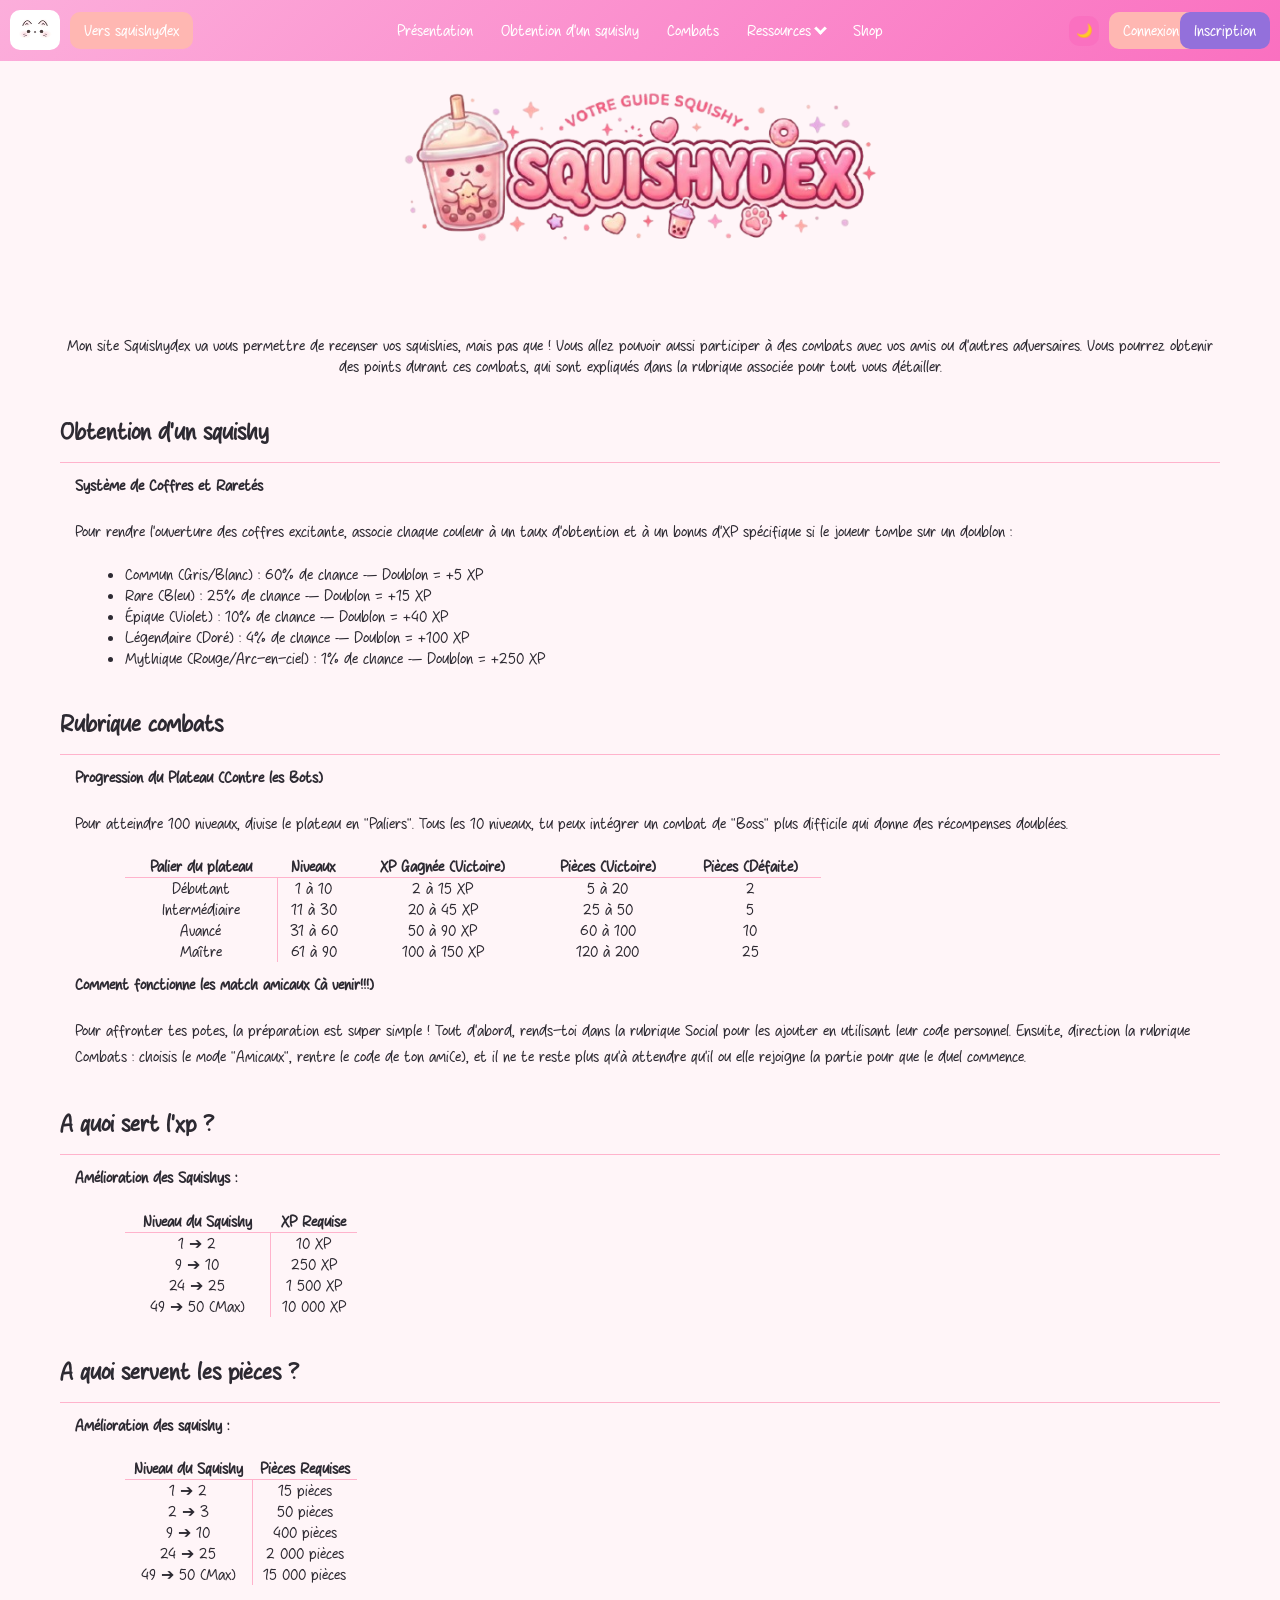
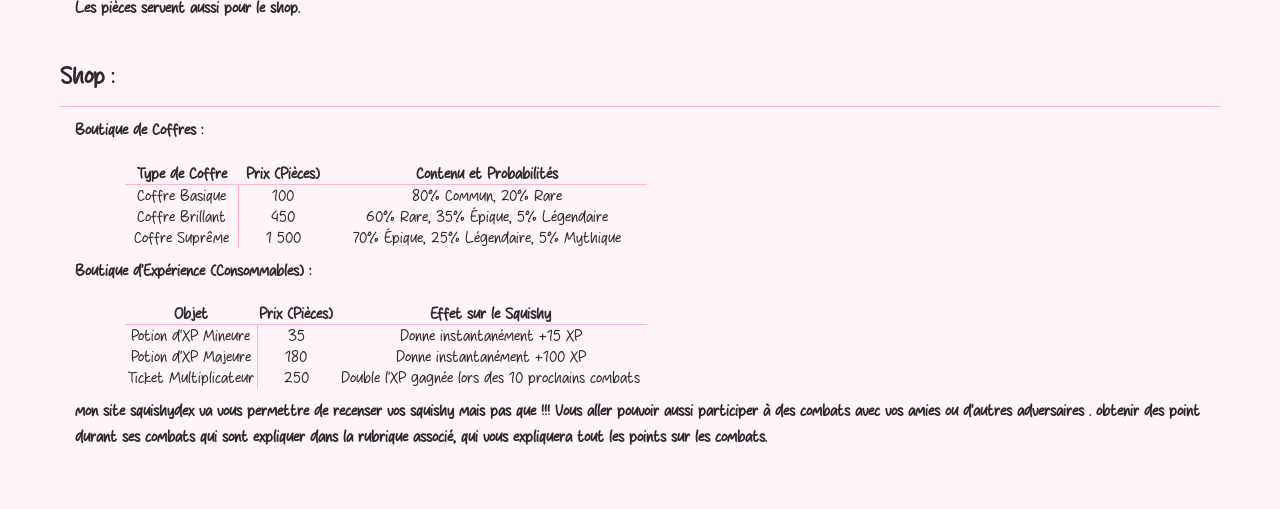
<file: description.html>
<!DOCTYPE html>
<html lang="fr">
<head>
    <meta charset="UTF-8">
    <meta name="viewport" content="width=device-width, initial-scale=1.0">
    <title>squishydex</title>
    <link rel="stylesheet" href="static/css/style_description.css?v=2">

</head>
<body>

    <header>
        <nav id="navbar">
            <img src="static\images\logos\logo.jpg" id="logo_nav">
            <a href="jeu.html" id="page_jeu">Vers squishydex</a>
            <ul id="menu">
                <li><a href="#presentation">Présentation</a></li>
                <!-- <a href="#etapes">Comment ça marche ?</a> -->
                <li><a href="#details">Obtention d'un squishy</a></li>
                <li><a href="#combats">Combats</a></li>
                <li class="dropdown">
                
                    <a href="#ressources">Ressources<i class="arrow down"></i></a> 
                    
                    <ul class="sous-menu">
                      <li><a href="#xp">L'experience</a></li>
                      <li><a href="#pieces">Les pièces</a></li>
                    </ul>
                  </li>
                <li><a href="#shop">Shop</a></li>
                </ul>
                
            <div id="sign_in_up">
                <button id="theme-toggle" aria-label="Changer de thème">🌙</button>
                <a id="log_in" href="connexion.html" >Connexion</a> 
                <a id="sign_up" href="inscription.html">Inscription</a>
            </div>

        </nav>
      </header>

    <main>

    <section id="presentation">
        <img id="img_home" src="static/images/logos/logo_home_v2.png">
        <p class="section_para">Mon site Squishydex va vous permettre de recenser vos squishies, mais pas que ! Vous allez pouvoir aussi participer à des combats avec vos amis ou d'autres adversaires. Vous pourrez obtenir des points durant ces combats, qui sont expliqués dans la rubrique associée pour tout vous détailler.</p></p>
    </section>


    <!-- <section id="etapes">
        <h2>Comment ça marche ?</h2>
        <ol>
            <li>Renseigne-toi avec ce site pour tout comprendre.</li>
            <li>Va dans la rubrique: Détails ajout d'un squishy.</li>
            <li>Rend-toi dans la rubrique combats pour mieux les appréhender.</li>
            <li>Pour finir, éclate toi seul ou entre pote, et possède la plus grande collection !</li>
        </ol>  
    </section> -->

<section id="details">
    <h2 class="para_title">Obtention d'un squishy</h2>
    <article>
        <h4 class="para_subtitle">Système de Coffres et Raretés</h4>
        <p class="para_section">Pour rendre l'ouverture des coffres excitante, associe chaque couleur à un taux d'obtention et à un bonus d'XP spécifique si le joueur tombe sur un doublon :</p>
        <ul id="rarity_list">
            <li>Commun (Gris/Blanc) : 60% de chance — Doublon = +5 XP</li>
            <li>Rare (Bleu) : 25% de chance — Doublon = +15 XP</li>
            <li>Épique (Violet) : 10% de chance — Doublon = +40 XP</li>
            <li>Légendaire (Doré) : 4% de chance — Doublon = +100 XP</li>
            <li>Mythique (Rouge/Arc-en-ciel) : 1% de chance — Doublon = +250 XP</li>
        </ul>
    </article>
</section>


<section id="combats">
    <h2 class="para_title">Rubrique combats</h2>
    <article>
        <h4 class="para_subtitle">Progression du Plateau (Contre les Bots)</h4>
        <p class="para_section">Pour atteindre 100 niveaux, divise le plateau en "Paliers". Tous les 10 niveaux, tu peux intégrer un combat de "Boss" plus difficile qui donne des récompenses doublées.</p>

    <table id="fight_table">
        <tr>
            <th>Palier du plateau</th>
            <th>Niveaux</th>
            <th>XP Gagnée (Victoire)</th>
            <th>Pièces (Victoire)</th>
            <th>Pièces (Défaite)</th>
        </tr>
        <tr>
            <td class="label_row">Débutant</td>
            <td>1 à 10</td>
            <td>2 à 15 XP</td>
            <td>5 à 20</td>
            <td>2</td>
        </tr>
        <tr>
            <td class="label_row">Intermédiaire</td>
            <td>11 à 30</td>
            <td>20 à 45 XP</td>
            <td>25 à 50</td>
            <td>5</td>
        </tr>
        <tr>
            <td class="label_row">Avancé</td>
            <td>31 à 60</td>
            <td>50 à 90 XP</td>
            <td>60 à 100</td>
            <td>10</td>
            <td></td>
        </tr>
        <tr>
            <td class="label_row">Maître</td>
            <td>61 à 90</td>
            <td>100 à 150 XP</td>
            <td>120 à 200</td>
            <td>25</td>
        </tr>
    </table>
    </article>
    <article id="amical_match">
        <h4 class="para_subtitle">Comment fonctionne les match amicaux (à venir!!!)</h4>
        <p class="para_section">Pour affronter tes potes, la préparation est super simple ! Tout d'abord, rends-toi dans la rubrique Social pour les ajouter en utilisant leur code personnel. Ensuite, direction la rubrique Combats : choisis le mode "Amicaux", rentre le code de ton ami(e), et il ne te reste plus qu'à attendre qu'il ou elle rejoigne la partie pour que le duel commence.</p>
    </article>
</section>

<section id="xp">
    <h2 class="para_title">A quoi sert l'xp ?</h2>
    <article>
        <h4 class="para_subtitle">Amélioration des Squishys :</h4>

        <table id="xp_table">
            <tr>
                <th>Niveau du Squishy</th>
                <th>XP Requise</th>
            </tr>
            <tr>
                <td class="label_row">1 ➔ 2</td>
                <td>10 XP</td>
            </tr>
            <tr>
                <td class="label_row">9 ➔ 10</td>
                <td>250 XP</td>
            </tr>
            <tr>
                <td class="label_row">24 ➔ 25</td>
                <td>1 500 XP</td>
            </tr>
            <tr>
                <td class="label_row">49 ➔ 50 (Max)</td>
                <td>10 000 XP</td>
            </tr>
        </table>
    </article>
</section>
    
<section id="pieces">
        <h2 class="para_title">A quoi servent les pièces ?</h2>
    <article>
        <h4 class="para_subtitle">Amélioration des squishy :</h4>
    
        <table id="coin_table">
            <tr>
                <th >Niveau du Squishy</th>
                <th>Pièces Requises</th>
            </tr>
            <tr>
                <td class="label_row">1 ➔ 2</td>
                <td>15 pièces</td>
            </tr>
            <tr>
                <td class="label_row">2 ➔ 3</td>
                <td>50 pièces</td>
            </tr>
            <tr>
                <td class="label_row">9 ➔ 10</td>
                <td>400 pièces</td>
            </tr>
            <tr>
                <td class="label_row">24 ➔ 25</td>
                <td>2 000 pièces</td>
            </tr>
            <tr>
                <td class="label_row">49 ➔ 50 (Max)</td>
                <td>15 000 pièces</td>
            </tr>
        </table>
        <h4 class="para_subtitle">Les pièces servent aussi pour le shop.</h4>
    </section>

    <section id="shop">
        <h2 class="para_title">Shop :</h2>
        <article>
        <h4 class="para_subtitle">Boutique de Coffres :</h4>
        <table id="chests_table">
            <tr>
                <th>Type de Coffre</th>
                <th>Prix (Pièces)</th>
                <th>Contenu et Probabilités</th>
            </tr>
            <tr>
                <td class="label_row">Coffre Basique</td>
                <td>100</td>
                <td>80% Commun, 20% Rare</td>
            </tr>
                <td class="label_row">Coffre Brillant</td>
                <td>450</td>
                <td>60% Rare, 35% Épique, 5% Légendaire</td>
            </tr>
            <tr>
                <td class="label_row">Coffre Suprême</td>
                <td>1 500</td>
                <td>70% Épique, 25% Légendaire, 5% Mythique</td>
            </tr>
        </table>
    </article>
    <article id="utils_article">
        <h4 class="para_subtitle">Boutique d'Expérience (Consommables) :</h4> 
           <table id="utilities_table">
            <tr>
                <th>Objet</th>
                <th>Prix (Pièces)</th>
                <th>Effet sur le Squishy</th>
            </tr>
            <tr>
                <td class="label_row">Potion d'XP Mineure</td>
                <td>35</td>
                <td>Donne instantanément +15 XP</td>
            </tr>
                <td class="label_row">Potion d'XP Majeure</td>
                <td>180</td>
                <td>Donne instantanément +100 XP</td>
            </tr>
            <tr>
                <td class="label_row">Ticket Multiplicateur</td>
                <td>250</td>
                <td>Double l'XP gagnée lors des 10 prochains combats</td>
            </tr>
        </table>
    </article>
</section>



<section>
        <h4 class="para_subtitle"> mon site squishydex va vous permettre de recenser vos squishy mais pas que !!! Vous aller pouvoir aussi participer à des combats avec vos amies ou d'autres adversaires . obtenir des point durant ses combats qui sont expliquer dans la rubrique associé, qui vous expliquera tout les points sur les combats.</h4>
</section>

</main>

</body>
<script src="static\js\anim.js"></script>
</html>
</file>
<file: static/css/style_description.css>
:root {
    --bg: #FFF5F8;
    --bg-card: #FFFFFF;
    --primary: #FCAEDB; /*#FF6B9D */
    --primary-light: #FFB3CC;
    --primary-dark: #FA70C0;
    --text: #2D2A32;
    --text-muted: #8B8494;
    --border: #F0E4EA;
    --shadow: 0 4px 20px rgba(255, 107, 157, 0.12);
    --shadow-hover: 0 8px 30px rgba(255, 107, 157, 0.2);
    --btn-login: #FFB7B2;
    --btn-signup: #9370DB;
    --sidebar-width: 380px;
    --radius: 16px;
    --radius-sm: 10px;
}

*, *::before, *::after {
  margin: 0;
  padding: 0;
  scroll-behavior: smooth;
  scroll-margin-top: 60px;
}


@font-face {
  font-family: 'Sigokae';
  src: url('../fonts/cherry/cherryjuice.otf') format('opentype'),
       url('../fonts/cherry/cherryjuice.ttf') format('truetype');
  font-weight: normal;
  font-style: normal;
}

body{
  font-family: 'Sigokae', sans-serif;
  background: var(--bg);
  color: var(--text);
  min-height: 100vh;
  margin: 0;
  padding: 0;
  top : 0;
}

body.dark-theme {
  --bg: #181216;
  --bg-card: #241b21;
  --primary: #F962BA;
  --primary-light: #FFB3CC;
  --primary-dark: #F60993;
  --text: #F5EEF2;
  --text-muted: #A698A0;
  --border: #3D2E37;
}

/*---------------navbar--------------------*/

#navbar{
  background: linear-gradient(135deg, var(--primary) 0%, var(--primary-dark) 100%);
  z-index: 5;
  position: fixed;
  padding: 20px 0px;
  text-align: center;
  width: 100%;
}

#logo_nav{
  height: 40px;
  width: 50px;
  left: 0;
  position: fixed;
  margin-top: -10px;
  margin-left: 10px;
  border-radius: 10px;
  z-index: 10;
}

#page_jeu{
  display: inline-block;
  color: white;
  left: 0;
  position: fixed;
  margin-left: 70px;
  padding: 8px 14px;
  background-color: #FFB7B2;
  top: 12px;
  text-decoration: none;
  border-radius: 10px;
  z-index: 10;
  transition: all 0.2s ease-in-out;
}

#page_jeu:hover, #btn_squishydex:hover, #lien_app:hover {
  background-color: var(--primary-dark);
}

#menu {
  list-style: none;
  display: flex;
  justify-content: center;
  align-items: center;
}

#menu > li > a {
  color: white;
  text-decoration: none;
  padding: 8px 14px;
  transition: all 0.2s ease-in-out;
}

#menu > li > a:hover{
  background-color: rgba(255, 255, 255, 0.4); 
  color: black;
  border-radius: 6px;
}

.arrow {
  border: solid white;
  border-width: 0 3px 3px 0;
  display: inline-block;
  padding: 3px;
  margin-left: 5px;
  margin-bottom: 3px;
}

.up {
  transform: rotate(-135deg);
  -webkit-transform: rotate(-135deg);
}

.down{
  transform: rotate(45deg);
  -webkit-transform: rotate(45deg);
}

/* --- LE SECRET DU MENU DÉROULANT --- */

/* 1. Positionnement du parent */
.dropdown {
  position: relative; /* Indispensable pour positionner le sous-menu par rapport à lui */
}

/* 2. Style et masquage du sous-menu */
.sous-menu {
  display: none; /* Caché par défaut */
  position: absolute; /* S'affiche par-dessus le reste de la page */
  top: 100%; /* S'aligne exactement sous l'élément parent */
  left: 0;
  background-color: white;
  list-style: none;
  padding: 0;
  margin: 8px 0px;
  min-width: 150px;
  border-radius: 10px;
  border: solid 1px var(--primary-dark);
}

.sous-menu li a {
  display: block;
  padding: 10px 15px;
  color: #2d2d2d;
  background-color: #FFFFFF;
  text-decoration: none;
  border-radius: 10px;
}

.sous-menu li a:hover {
  background-color: var(--primary-dark);
  color: white;
  transition: all 0.2s ease-in-out;
}

/* 3. L'action magique au survol de la souris */
.dropdown:hover .sous-menu {
  display: block; /* Affiche le menu quand on survole l'élément parent */
}

#sign_in_up { 
  z-index: 5;
  position: fixed;
  padding: 20px 0;
  top: -8px;
  right: 0;
  display: flex;
  align-items: center;
}

#sign_in_up>a,button{
  color: white;
  text-decoration: none;
  transition: all 0.2s ease-in-out;
  border-radius: 10px;
}

#sign_in_up>a:hover{
  background-color: #3BC6A9; 
  color: white;
  border-radius: 6px;
}

#theme-toggle{
  background-color: var(--primary-dark);
  border: none;
  width: 30px;
  height: 30px; 
  margin-right: 10px;
  align-items: center;
}

#theme-toggle:hover{
  background-color: var(--bg-card);
  border: none;
  /* width: 30px;
  height: 30px; */
}

#log_in{
  background-color: #FFB7B2;
  padding: 8px 24px 8px 14px;
  margin-right: -23px;
}

#sign_up{
  background-color: #9370DB;
  padding: 8px 14px;
  margin-right: 10px;
}

/*---------------body--------------------*/

h1,h2,h3{
  margin-top: 40px;
  margin-bottom: 15px;
  color: var(--text);
}

main {
  padding: 3px 60px 40px 60px;
  max-width: 1200px;
}


#img_home{
  width: 600px;
}

#presentation{
  text-align: center;
}

article{
border-top: solid 1px var(--primary-light);
}

.para_subtitle{
  line-height: 1.6;
  margin-top: 10px;
  margin-bottom: 20px;
  color: var(--text);
  margin-left: 15px;
}

.para_section{
  line-height: 1.6;
  margin-bottom: 20px;
  color: var(--text);
  margin-left: 15px;
}

#rarity_list{
  margin-bottom: 20px;
  color: var(--text);
  margin-left: 65px;
}

#fight_table{
  margin-left: 65px;
  width: 60%;
  text-align: center;
  border-collapse: collapse;
}

th{
  border-bottom: solid 1px var(--primary-light);
}

.label_row{
  border-right: solid 1px var(--primary-light);
}

#utils_article{
  border: none;
}
#amical_match{
  border: none;
}


#xp_table{
  margin-left: 65px;
  width: 20%;
  text-align: center;
  border-collapse: collapse;
}

#coin_table{
  margin-left: 65px;
  width: 20%;
  text-align: center;
  border-collapse: collapse;
}

#chests_table{
  margin-left: 65px;
  width: 45%;
  text-align: center;
  border-collapse: collapse;
}

#utilities_table{
  margin-left: 65px;
  width: 45%;
  text-align: center;
  border-collapse: collapse;
}
</file>
